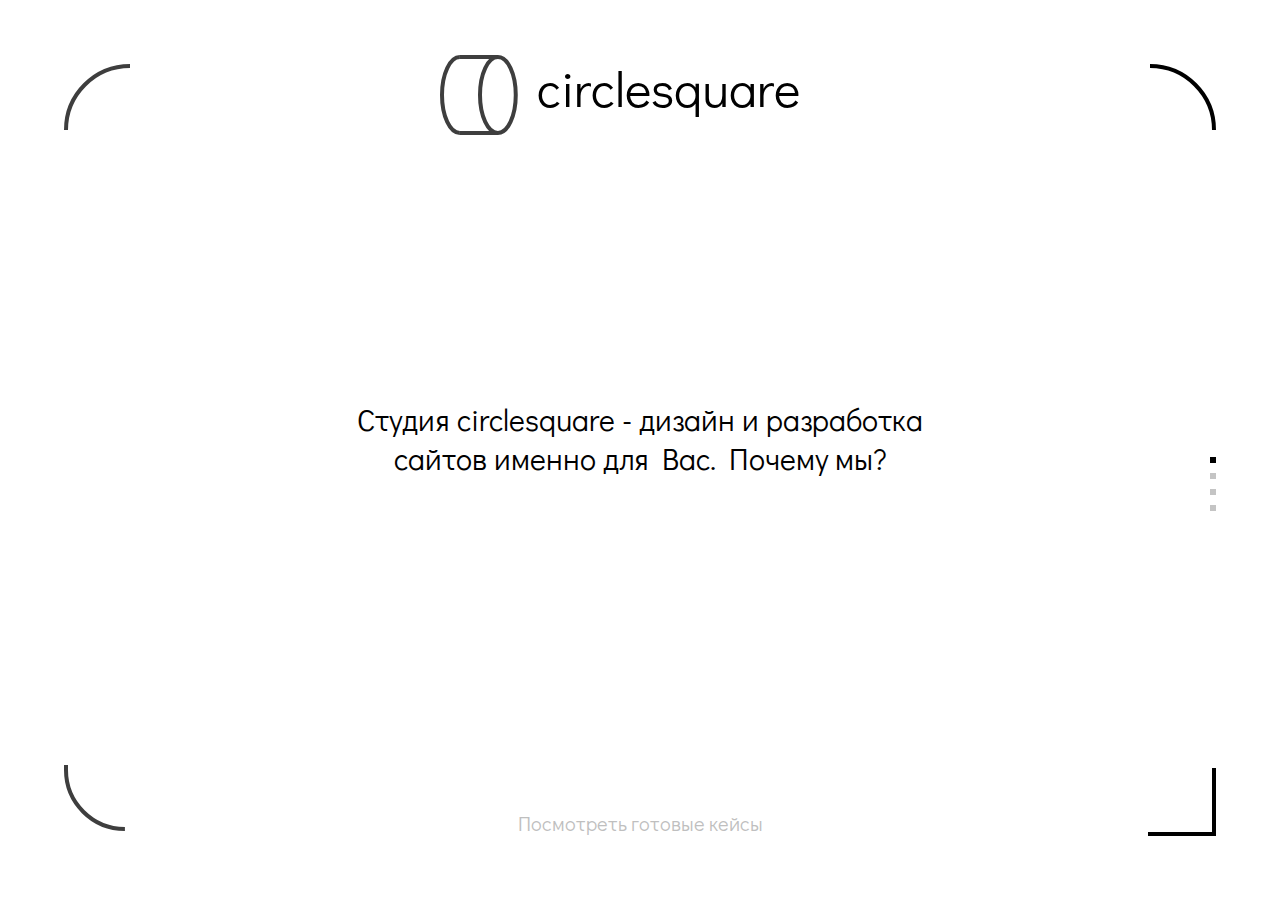
<file: index.html>
<!DOCTYPE html>
<html>
<head>
	<meta charset="utf-8">
	<title>CircleSquare</title>
	  <link rel="shortcut icon" href="images/logo.ico" type="image/x-icon">
    <meta name="viewport" content="width=device-width, initial-scale=1"> 
	  <link href="https://fonts.googleapis.com/css?family=Montserrat:300,400" rel="stylesheet">
	  <link href="https://fonts.googleapis.com/css?family=Didact+Gothic:300,400,500,900" rel="stylesheet">
	  <link href="https://fonts.googleapis.com/css?family=Open+Sans" rel="stylesheet">
	  <link rel="stylesheet" type="text/css" href="styles/main.css">
    <link rel="stylesheet" type="text/css" href="styles/adaptive.css">
	  <link rel="stylesheet" type="text/css" href="styles/font-awesome/css/font-awesome.min.css">
	<script src="scripts/jquery.js"></script>
</head>
<body>




<div class="main-frame">
	<div class="menu clearfix">


    <div class="menu-top">
		<div class="menu-logo">
           <svg width="68" height="70" viewBox="0 0 68 70" fill="none" xmlns="http://www.w3.org/2000/svg">
<ellipse cx="33" cy="15.5152" rx="33" ry="15.5152" transform="translate(66 2) rotate(90)" stroke="" stroke-width="4"/>
<path d="M66 0C66 8.56878 51.2254 15.5152 33 15.5152C14.7746 15.5152 0 8.56878 0 0" transform="translate(17.5151 2) rotate(90)" stroke="" stroke-width="4"/>
<path d="M0 0V32.9697M66 0V32.9697" transform="translate(50.4849 2) rotate(90)" stroke="" stroke-width="4"/>
</svg>
   </div>
       <div class="menu-caption">Портфолио</div>
	</div>
      
      <div class="menu-list">
        <ul>
        	<li id="frame-portfolio"> Портфолио <div class="menu-underline"><div class="linemove"> </div> </div> </li>
        	<li id="frame-feedback"> Отзывы <div class="menu-underline"><div class="linemove"> </div> </div> </li>
			<li id="frame-crew"> Команда <div class="menu-underline"><div class="linemove"> </div> </div> </li>
			<li id="frame-contact"> Контакты <div class="menu-underline"><div class="linemove"> </div> </div> </li>
		</ul>
     </div>


</div>

<header class="header-page frame-cont">
	
	<div class="left-top-rangle">
		<svg width="66" height="66" viewBox="0 0 66 66" fill="none" xmlns="http://www.w3.org/2000/svg">
<path d="M64 0V0C28.6538 0 0 28.6538 0 64V64" transform="translate(2 2)" stroke="#3E3E3E" stroke-width="4"/>
</svg>

	</div>
<!-- Здесь я нарисовал полукруг с помощью векторной графики, если ты знаешь как сделать это с помощью css, то сделай плиз -->


	<div class="right-top-rangle">
		<svg width="66" height="66" viewBox="0 0 66 66" fill="none" xmlns="http://www.w3.org/2000/svg">
<path d="M64 0V0C28.6538 0 0 28.6538 0 64V64" transform="translate(64 2) scale(-1 1)" stroke="black" stroke-width="4"/>

</svg>
    </div>


	<div class="left-bottom-rangle">
		<svg width="61" height="66" viewBox="0 0 61 66" fill="none" xmlns="http://www.w3.org/2000/svg">
<path d="M58.9017 0V0C26.3712 0 0 26.3712 0 58.9017V64" transform="translate(2 64) scale(1 -1)" stroke="#3E3E3E" stroke-width="4"/>
</svg>

	</div>
	
	<div class="right-bottom-rangle"></div>

	


<div class="slideshow-container-header">
 
<div class="logo">
      <div class = "logo-name">circlesquare</div> 
      
      <div class="logo-icon">
      	<svg width="78" height="80" viewBox="0 0 78 80" fill="none" xmlns="http://www.w3.org/2000/svg">
<path d="M1.5483e-05 0C-5.70062e-06 25.7053 76 24.5877 76 0C76 14.5292 76 30.1758 76 40.2342C62.5882 63.7043 6.70588 58.1163 1.5483e-05 40.2342C8.55246e-05 31.2934 -4.23257e-05 13.4115 1.5483e-05 0Z" transform="translate(57.881 2) rotate(90)" fill="white"/>
<ellipse cx="38" cy="17.8819" rx="38" ry="17.8819" transform="translate(75.7628 2) rotate(90)" stroke="#3E3E3E" stroke-width="4"/>
<path d="M76 0C76 9.87589 58.9868 17.8819 38 17.8819C17.0132 17.8819 0 9.87589 0 0" transform="translate(19.8819 2) rotate(90)" stroke="#3E3E3E" stroke-width="4"/>
<path d="M0 0V37.999M76 0V37.999" transform="translate(57.8809 2) rotate(90)" stroke="#3E3E3E" stroke-width="4"/>
</svg>
    </div>
</div>

  <div class="mark-header">
  <span class="dot-header" id="slide-header-1"></span>
  <span class="dot-header" id="slide-header-2"></span>
  <span class="dot-header" id="slide-header-3"></span>
  <span class="dot-header" id="slide-header-4"></span>
   </div>


<div class="frame-slides-header">

   <div class="mySlides fade-header" id="promo-1"> <p>Студия сirclesquare - дизайн и разработка сайтов именно для Вас.
Почему мы?</p></div>
  
   <div class="mySlides fade-header" id="promo-2"><p>Ваш успех - наш успех. Мы стремимся к максимальному качеству предоставляемых услуг, поэтому первые варианты логотипов и макетов сайтов мы делаем совершенно бесплатно</p></div>

   
   <div class="mySlides fade-header"><p>Мы не работаем по заранее созданным макетам, каждый проект - персональная работа с Вашими желаниями и задачами. Вы можете быть уверены в уникальности проделанной нами работы.</p></div>

    
   <div class="mySlides fade-header"><p>Мы ценим Ваше время. Мы не нарушаем поставленные нами сроки. В случае нарушения сроков - цена для Вас уменьшается.</p></div>

</div>

  
  <!--
     <a class="prev-header" onclick="plusSlides_header(-1);">&#10094</a>
     <a class="next-header" onclick="plusSlides_header(1);">&#10095</a>
 -->
</div>




<div class="show-frame" id="frame-header"></div>
</header>


<section class="portfolio frame-cont">
	 
	  <div class="slideshow-container-portfolio">
       
        <div class="mySlides fade-portfolio">
        	<!--
        	<div class="cont_formenu">
    	123
    </div>
-->
        	<div class="description-portfolio">
		 <h3 class="portfolio-title">Хозяйственник</h3>
		    <p class="subscript-portfolio">Балдежный проект с мешками, сетками и мешками и сет... ой... ладно, насрать, тут описание прокета и остальная инфа о сайте и
о том, какие мы классные дезигнеры, кодеры и сммщики</p>

           <div class="requareto-portfolio">
		   	<a href="#"><span>Сайт</span></a>
		   	<a href="#"><span>Увидеть на Behance</span></a>
		   
		   </div>

		   </div>

		   
		   <div class="social-porfolio">
		  <div class="twitter-portfolio social-slide-p"><a href ="#"><i class="fa fa-twitter" aria-hidden="true"></i></a></div>
		   <div class="facebook-portfolio social-slide-p"><a href ="#"><i class="fa fa-facebook" aria-hidden="true"></i></a></div>
		   <div class="tumblr-portfolio social-slide-p"><a href ="#"><i class="fa fa-tumblr" aria-hidden="true"></i></a></div>
		   <div class="pinterest-portfolio social-slide-p"><a href ="#"><i class="fa fa-pinterest-p" aria-hidden="true"></i></a></div>
         </div>

        </div>
	    <div class="mySlides fade-portfolio">
	        <div class="description-portfolio">
	        	<h3 class="portfolio-title">Сайт для Тони Старка</h3>
	        	 <p class="subscript-portfolio">Этому чуваку мы сделали сайт, и он нам не только заплатил гонорар, но и подарил нам своего Джарвиса. На столько ему понравился ему наш сайт. Теперь Джарвис у нас верстальщик</p>
	        	 <div class="requareto-portfolio">
		   	<a href="#"><span>Сайт</span></a>
		   	<a href="#"><span>Увидеть на Behance</span></a>
		   
		   </div>
	        </div>

	       <div class="clearfix wrapper"> 
		   <div class="social-porfolio">
		  <div class="twitter-portfolio social-slide-p"><a href ="#"><i class="fa fa-twitter" aria-hidden="true"></i></a></div>
		   <div class="facebook-portfolio social-slide-p"><a href ="#"><i class="fa fa-facebook" aria-hidden="true"></i></a></div>
		   <div class="tumblr-portfolio social-slide-p"><a href ="#"><i class="fa fa-tumblr" aria-hidden="true"></i></a></div>
		   <div class="pinterest-portfolio social-slide-p"><a href ="#"><i class="fa fa-pinterest-p" aria-hidden="true"></i></a></div>
           </div>
       </div>
	     </div>

        <div class="mySlides fade-portfolio">
                 <div class="description-portfolio">
                 	<h3 class="portfolio-title">Сайт для крутого проекта</h3>
                 	<p class="subscript-portfolio">Сделали сайт для автопроекта. Кароч тоже все классно и всем все понравилось</p>
                 	<div class="requareto-portfolio">
		   	<a href="#"><span>Сайт</span></a>
		   	<a href="#"><span>Увидеть на Behance</span></a>
		   
		   </div>
                 </div>

                 <div class="clearfix wrapper"> 
		   <div class="social-porfolio">
		  <div class="twitter-portfolio social-slide-p"><a href ="#"><i class="fa fa-twitter" aria-hidden="true"></i></a></div>
		   <div class="facebook-portfolio social-slide-p"><a href ="#"><i class="fa fa-facebook" aria-hidden="true"></i></a></div>
		   <div class="tumblr-portfolio social-slide-p"><a href ="#"><i class="fa fa-tumblr" aria-hidden="true"></i></a></div>
		   <div class="pinterest-portfolio social-slide-p"><a href ="#"><i class="fa fa-pinterest-p" aria-hidden="true"></i></a></div>
           </div>
       </div>
           </div>


<div class="counter-portfolio">
	<p>1/4</p>
</div>

<div class="mark-slide-portfolio">
  <span class="dot-portfolio" onclick="currentSlide_porfolio(1);"></span>
  <span class="dot-portfolio" onclick="currentSlide_porfolio(2);"></span>
  <span class="dot-portfolio" onclick="currentSlide_porfolio(3);"></span>
  <span class="dot-portfolio" onclick="currentSlide_porfolio(4);"></span>
</div>
	</div>

</section>




<section class="feedback frame-cont">


<div class="wrapp-center-feedback">
    <h4 class="title-feedback">Still need convicing ? Check out what people are saying about Circlesquare</h4>

  <div class="slideshow-container-feedback">
   <div class="mark-feedback">
  <span class="dot-feedback" onclick="currentSlide_feedback(1);"><div class="cover-feedback"></div></span>
  <span class="dot-feedback" onclick="currentSlide_feedback(2);"><div class="cover-feedback"></div></span>
  <span class="dot-feedback" onclick="currentSlide_feedback(3);"><div class="cover-feedback"></div></span>
  <span class="dot-feedback" onclick="currentSlide_feedback(4);"><div class="cover-feedback"></div></span>
  
 </div>

   <div class="mySlides fade-feedback">
  
   <div class="img-feedback-client"> 
   	<img src="images/feedback-1.jpg" alt=""> 
   </div>
   <p class="name-feedback">Jena Simpson</p>
   <p class="comment-feedback">Идейные соображения высшего порядка, а также постоянный количественный рост и сфера нашей активности способствует подготовки и реализации соответствующий условий активизации. Идейные соображения высшего порядка, а также дальнейшее развитие различных форм деятельности позволяет оценить значение систем массового участия.</p>
   
   </div>
  
   <div class="mySlides fade-feedback">
   
   <div class="img-feedback-client">
   	<img src="images/feedback-2.jpg" alt="" >
   </div>
     <p class="name-feedback">John Rogan</p>
   <p class="comment-feedback">Значимость этих проблем настолько очевидна, что укрепление и развитие структуры требуют определения и уточнения системы обучения кадров, соответствует насущным потребностям.</p>
   </div>
   
   <div class="mySlides fade-feedback">
    <div class="img-feedback-client"> 
    	<img src="images/feedback-3.jpg" alt="" > 
    </div>
     <p class="name-feedback">Rezerford</p>
   <p class="comment-feedback">Таким образом рамки и место обучения кадров способствует подготовки и реализации направлений прогрессивного развития. С другой стороны сложившаяся структура организации позволяет выполнять важные задания по разработке новых предложений.</p>
   </div>

    
   <div class="mySlides fade-feedback">
    <div class="img-feedback-client"> 
    	<img src="images/feedback-4.jpg" alt=""> 
    </div>
     <p class="name-feedback">XxxxStasxxxX</p>
   <p class="comment-feedback">Новая модель организационной деятельности влечет за собой процесс внедрения и модернизации дальнейших направлений развития. С другой стороны консультация с широким активом позволяет оценить значение направлений прогрессивного развития.</p>
    </div>

  
     <a class="prev-feedback" onclick="plusSlides_feedback(-1);">&#10094</a>
     <a class="next-feedback" onclick="plusSlides_feedback(1);">&#10095</a>
</div>
</div>
</section>



<section class="crew frame-cont">
	<div class="wrapper">
    
    <div class="team-container">
    	<div class="crewman">
    		<div class="photo-crewman-1 photo-crewman"></div>
    		<p class="name-crewman">Viacheslav Diatlov</p>
    		<p class="positiom-crewman">Designer</p>
            <div class="social-crewman">
            <a href="#"><i class="fa fa-pinterest-p" aria-hidden="true"></i></a>
            <a href="#"><i class="fa fa-tumblr" aria-hidden="true"></i></a>
            <a href="#"><i class="fa fa-twitter" aria-hidden="true"></i></a>
            </div>
    	</div>


       <div class="crewman">
    		<div class="photo-crewman-2 photo-crewman"></div>
    		<p class="name-crewman">Adlan Saidullaev</p>
    		<p class="positiom-crewman">Full Stack</p>
            <div class="social-crewman">
            <a href="#"><i class="fa fa-pinterest-p" aria-hidden="true"></i></a>
            <a href="#"><i class="fa fa-tumblr" aria-hidden="true"></i></a>
            <a href="#"><i class="fa fa-twitter" aria-hidden="true"></i></a>
            </div>
    	</div>


       
       <div class="crewman">
    		<div class="photo-crewman-3 photo-crewman"></div>
    		<p class="name-crewman">Aleksandr Milyaev</p>
    		<p class="positiom-crewman">Trying to find clients</p>
            <div class="social-crewman">
            <a href="#"><i class="fa fa-pinterest-p" aria-hidden="true"></i></a>
            <a href="#"><i class="fa fa-tumblr" aria-hidden="true"></i></a>
            <a href="#"><i class="fa fa-twitter" aria-hidden="true"></i></a>
            </div>
    	</div>


    </div>

      </div>
</section>


<section class="contact frame-cont">
   <div class="wrapper clearfix">
	<div class="data-contact">
         <div class="data-cont">
         	<span>Телефон:</span>
         	<p>+7 (111) 222-33-44</p>
         	<span>Электронная почта:</span>
         	<p>contact@circlesquare.design</p>

         </div>
	</div>
	<div class="form-contant">
		
	<div class="form-cont">	
		<form method="POST" action="">
			<input type="name" name="user-name" placeholder="Имя"><br>
			<input type="email" name="user-email" placeholder="Эл. почта"><br>
		<div class="button-cont">
			<input type="submit" name="send" value="Отправить">
          
          
			<label class="file_upload">
        <div class="button">Прикрепить</div>
       <mark></mark> 
        <input type="file">
    </label>

     </div> 

		</form>
	</div>	
       

	</div>
  </div>  
</section>


</div>
<script src="scripts/main.js"></script>
</body>
</html>
</file>
<file: styles/main.css>
body {
	
	margin: 0;
	padding: 0;
	//min-width: 1024px;
	font-family: 'Open Sans', sans-serif;



}



/* Это анимация. Я его создал для плавного перехода между слайдами в слайдере портфолио и фидбеках*/

@keyframes fade-portfolio {
	from
	{
		opacity: 0;
		
	}

	to
	{
		opacity: 1;
		
	}
}



@keyframes fade-feedback {
	from
	{
		opacity: 0.4;
		
	}


	to
	{
		opacity: 1;
		
	}
}


/* Стилизую меню */


.menu {
   position: fixed;
   top: 50px;
   left: 70px;
   z-index: 2;

}

.menu-top {
	float: left;
}

.menu-logo svg {
	stroke: white;
}

.menu-logo {
	position: relative;
}


.menu-top .menu-logo {
    
    display: inline-block;
    vertical-align: middle;

}

.menu-top .menu-caption {
     
     display: inline-block;
     font-size: 44px;
     vertical-align: middle;
     font-weight: 900;
     margin-left: 50px;
     margin-bottom: 10px;
     color: white;
     text-shadow: 3px 1px 15px rgba(0, 0, 0, 0.3);


}

.menu-list {
	list-style: none;
	margin: 0px;
	padding: 0px;
	float: right;
}



.menu-list ul {
	margin-right: 200px;
} 

/* Создал этот блок чтобы сделать красивый ховер*/

.menu-underline {
    height: 3px;
    position: relative;
    box-sizing: border-box;
    transition: all 500ms ease; 
}

.linemove {
 content:'';
 position: absolute;
 top: 0px;
 left: 0px;
 width: 0px;
 height: 3px;
 opacity: 0.3;
 background: white;
 border-radius: 5px;
 transition: all 0.2s ease;
}

.menu-list li:hover .linemove {
 width: 70%;
}



.menu-list li {
   margin: 0px;
   padding: 0px;
   display: inline-block;
   margin-right: 30px;
   font-size: 18px;
   vertical-align: middle;
   color: white;
   cursor: pointer;
   font-family: 'Didact Gothic', sans-serif;
   transition-duration: 1s;
   text-shadow: 3px 1px 15px rgba(0, 0, 0, 0.3);
}




.menu-list li:last-child {
    margin-right: 0px;
}



/* Стили блока хедера */

.header-page {
	position: relative;
	z-index: 10;
	background-color: white;
	transition-duration: 1s; 
	min-width: 375px;
	
}


.wrapper {
	margin: 0 auto;
	width: 1000px;
}

.clearfix::after {
    content: "";
    display: table;
    clear: both;
}

/* Если хотите поменять высоту логотипа, 
то меняйте значение padding-top у селектора .logo */
.logo {
   margin: 0 auto;
   position: relative;
   width: 400px;
   padding-top: 55px;
}

.logo-icon {
	position: absolute;
	bottom: 0;
	left: 0;

}

.logo-name {
	
	font-family: 'Didact Gothic', sans-serif;
	font-weight: 400;
	font-size: 50px;
	text-align: right;
	padding-bottom: 20px;
	padding-right: 40px;

}


/* Стилизую слайдер */

.slideshow-container-header {
	
	position: relative;
	height: inherit;
}

.fade-header  {
	transition: all 0.3s ease;
	width: inherit;
	height: inherit;
	font-family: 'didact gothic';
	position: relative;	
  
}

.fade-header p {
	text-align: center;
	font-size: 30px;
	margin: 0px;
	padding: 0px;
	
}

.frame-slides-header {

    overflow: scroll;
	width: 600px;
	height: 250px;
	position: absolute;
	top: 150px;
	bottom: 0px;
	left: 0px;
	right: 0px;
    margin: auto;
   
} 




.mark-header {

    position: absolute;
    height: 6px;
    width: 6px;
	top: 0px;
	bottom: 0px;
    right: 64px;
    margin: auto;
 }


.dot-header {

	cursor: pointer;
	height: 6px;
	width: 6px;
	background-color: #C4C4C4;
	display: block;
	margin-top: 10px;
	transition-duration: 0.5s;
	
}


.dot-header:hover {
	background-color: black;
	transition-duration: 0.5s;
}


.dot-header:nth-child(1) {
	background-color: black;
}

/* Задаю абсолютное позиционирование для уголках */


.left-top-rangle, 
.right-top-rangle, 
.left-bottom-rangle, 
.right-bottom-rangle {

	position: absolute;
}

.left-top-rangle {
	top: 64px;
	left: 64px;
	

}

.right-top-rangle {
	top: 64px;
	right: 64px;
 
  
}

.left-bottom-rangle {
	bottom: 64px;
	left: 64px;
	

}

.right-bottom-rangle {
	bottom: 64px;
	right: 64px;
	border-right: 4px solid black;
	border-bottom: 4px solid black;
	height: 64px;
	width: 64px;
}


.show-frame::after {
	content: "Посмотреть готовые кейсы";
	text-align: center;
	position: absolute;
	bottom: 64px;
	left: 0px;
	right: 0px;
	margin: auto;
    font-family: 'Didact Gothic', sans-serif;
    font-size: 20px;
    color: #BFBFBF;
    cursor: pointer;

}

/* Конец стили блока хедера */





/* Начало стили блока портфолио */


.portfolio {
    
    position: relative;
 }

/* Стилизуем слайдер
   Основна реализация слайдера в js
 */



.slideshow-container-portfolio {

	position: relative;
}

.fade-portfolio:nth-child(1){
	background-image: url(../images/background-portfolio-1.png);
	
}

.fade-portfolio:nth-child(2) {
    background-image: url(../images/background-portfolio-2.png);
    

}

.fade-portfolio:nth-child(3) {
    background-image: url(../images/background-portfolio-3.png);
}

.fade-portfolio {
	background-repeat: no-repeat;
	background-size: cover;
	background-position: center center;
    animation-name: fade-portfolio;
	animation-duration: 2s;
	position: relative;
	 width: 100vw;
  height: 100vh;

}

.requareto-portfolio {
	position: relative;
}

.requareto-portfolio a {
    
    background-color: white;
    color: black;
    text-decoration: none;
    display: inline-block;
    height: 50px;
    line-height: 50px;
    margin-top: 20px;
    margin-right: 5px;
    text-align: center;
    font-size: 18px;
    font-family: 'Didact Gothic', sans-serif;
}

.requareto-portfolio a:nth-child(1) {
      width: 200px;
}
.requareto-portfolio a:nth-child(2) {
      width: 300px;
      margin-left: 0px;
}



.next {
	right: 35px;
}

.prev {
	left: 35px;
}

.prev:hover, .next:hover {
	background-color: rgba(0,0,0,0.8);
}


.dot-portfolio {
	cursor: pointer;
	height: 12px;
	width: 12px;
	background-color: #FFFFFF;
	border-radius: 25%;
	display: inline-block;
	text-align: center;


}

.dot-portfolio:nth-child(3), .dot-portfolio:nth-child(4) {
      
    margin-bottom: 5px;
   

}

.mark-slide-portfolio {
	position: absolute;
	bottom: 73px;
	left: 144px;
	width: 40px;
	text-align: center;
}


.portfolio-title {
	font-size: 50px;
	margin: 0px;
	padding: 0px;
	text-shadow: 3px 1px 15px rgba(0, 0, 0, 0.3);
}


.subscript-portfolio {
      margin: 0px;
	  padding: 0px;
	  font-family: 'Didact Gothic', sans-serif;
	  font-size: 20px;
	  text-shadow: 3px 1px 15px rgba(0, 0, 0, 0.3);
}

.description-portfolio {
	width: 600px;
	height: 250px;
	color: white;
	position: absolute;
	top: 30%;
	left: 100px;
}

.social-porfolio {
   
    z-index: 1;
	font-size: 25px;
	position: absolute;
	bottom: 50px;
    right: 100px;
}

.social-slide-p {
	display: inline-block;
	margin-right: 35px;
}

.social-slide-p:last-child {
	margin-right: 0px;
}


.social-slide-p a {
	color: white;
}

.social-porfolio {
	float: right;
}

.counter-portfolio {
	font-size: 103px;
	color: white;
	font-weight: bold;
	opacity: 0.4;
	position: absolute;
	bottom: 55px;
	left: 260px;
    text-shadow: 3px 1px 15px rgba(0, 0, 0, 0.3);
    filter: blur(0.8px);
}



/* Конец стили портфолио */




/* Начало стили фидбека */

.feedback {

	position: relative;
}


.wrapp-center-feedback {
	position: absolute;
	height: 400px;
    margin: auto;
	top: 0px;
	bottom:0px;
	left: 0px;
	right: 0px;
}

.title-feedback {
	text-align: center;
	margin-top: 60px;
	font-weight: lighter;
	font-size: 16px;
	margin: 0px;
	padding: 0px;
}

/* Начало стили слайдера для фидбека */


.slideshow-container-feedback {
	
	position: relative;
}

.fade-feedback  {
	transition: all 0.3s ease;
	animation-name: fade-feedback;
	animation-duration: 1.5s;
  
}


.mark-feedback {
    padding-top: 20px;
    padding-bottom: 50px;
    display: table;
    margin: auto;
   
}

/* ширина у селекторов .fade-feedback img и .img-feedback-client должны совпадать
чтобы центрировать фотку клиентов */

.fade-feedback img {
   border-radius: 50%;
   height: 100px;
   width: 100px;
}


.img-feedback-client {
	margin: 0 auto;
	width: 100px;
}

.next-feedback, .prev-feedback {
	padding: 0px;
	margin: 0px;
	position: absolute;
    cursor: pointer;
    top: 40%;
    margin-top: -25px;
    border-radius: 50%;
    font-size: 15px;
    padding-top: 2px;
    padding-bottom: 2px;
    width: 25px;
    color: black;
    text-align: center;
    transition: all 0.3s ease;
    
    
}

.prev-feedback {
	left: 40%;
}

.next-feedback {
   right: 40%;
}

.prev-feedback:hover, .next-feedback:hover {
	background-color: rgba(0,0,0,0.8);
	color: white;
}

.dot-feedback {
	cursor: pointer;
	height: 40px;
	width: 40px;
	border-radius: 50%;
	display: inline-block;
	text-align: center;
	background-repeat: no-repeat;
	background-position: center center;
	background-size: cover;
	margin-left: 30px;


}

.cover-feedback {
	width: 100%;
	height: 100%;
	border-radius: 50%;
    transition: background-color 0.3s ease;

}

.cover-feedback:hover {
    background-color: rgba(255,255,255,0.7);
}

.dot-feedback:nth-child(1){
	background-image: url(../images/feedback-1.jpg);
	margin-left: 0px;
	
}

.dot-feedback:nth-child(2) {
    background-image: url(../images/feedback-2.jpg);
    

}

.dot-feedback:nth-child(3) {
    background-image: url(../images/feedback-3.jpg);
}

.dot-feedback:nth-child(4) {
    background-image: url(../images/feedback-4.jpg);
}

.name-feedback {
	text-align: center;
	font-size: 17px;
	font-weight: bold;
}

.comment-feedback {
	text-align: center;
	font-size: 14px;
	padding-left: 260px;
	padding-right: 260px;
}

/* Конец стили фидбека */




/* Начало стили блока команды */

.crew {
	position: relative;
}

.team-container {
	position: absolute;
	top: 0px;
	bottom:0px;
	left: 0px;
	right: 0px;
	margin: auto;
	height: 460px;
	width: 1000px;
}

.crewman {
	height: inherit;
	width: 275px;
	border-radius: 50px;
   -webkit-box-shadow: -1px 5px 21px 0px rgba(0,0,0,0.35);
-moz-box-shadow: -1px 5px 21px 0px rgba(0,0,0,0.35);
box-shadow: -1px 5px 21px 0px rgba(0,0,0,0.35);
    overflow: hidden;
    display: inline-block;
    margin-left: 80px;
}

.crewman:nth-child(1) {
	margin-left: 0px;
}

.photo-crewman {
	height: 270px;
}

.positiom-crewman {
	text-align: center;
	font-size: 16px;
    font-family: 'Didact Gothic', sans-serif;
    color: rgba(0, 0, 0, 0.5)
}

.social-crewman {
	display: table;
	margin: auto;
	//margin-top: 36px;
}


.social-crewman a {
   color: rgba(0, 0, 0, 0.25);
   font-size: 25px;
   margin-left: 35px;
}

.social-crewman a:nth-child(1) {
	margin-left: 0px;
}

.name-crewman {
	text-align: center;
	font-size: 22px;
    font-weight: bolder;
    color: rgba(0, 0, 0, 0.5);
}

.photo-crewman {
     background-repeat: no-repeat;
     background-size: cover;
     background-position: center center;
}

.photo-crewman-1 {
    background-image: url(../images/crewman-1.png);
 }

.photo-crewman-2 {
     background-image: url(../images/crewman-2.png);
 }

.photo-crewman-3 {
     background-image: url(../images/crewman-3.png);
 }

/* Конец стили блока команды */


/* Начало стили блока контакты */

.contact {
	background-color: #3E3E3E;
	position: relative;
}


/* стилизуем фрейм для прокрутки */

.main-frame {

	overflow: hidden;
	position: relative;
	transition-duration: 1s;
	


}

.frame-cont {
	transition-duration: 1s; 
	transition-timing-function: ease;
	

}

.data-contact {
	float: left;
	width: 50%;
	position: relative;
	

}

.form-contant {
	float: right;
	width: 50%;
	position: relative;
	
}

.data-contact .data-cont p {
	margin: 0px;
	padding: 0px;
	color: white;
	font-size: 30px;
}

.data-contact .data-cont p {
	margin-bottom: 20px;
}

.data-contact .data-cont p:last-child {
	margin-bottom: 0px;
}

.data-contact .data-cont span {
	font-size: 15px;
	margin: 0px;
	padding: 0px;
	color: white;

}

.data-contact .data-cont {
	position: absolute;
	top: 0px;
	bottom: 0px;
	left: 0px;
	right: 0px;
	margin: auto;
	height: 150px; 
	text-align: right;
	margin-right: 100px;
}

.form-contant .form-cont {
	background-color: white;
	height: 450px;
	width: 450px;
	position: absolute;
	top: 0px;
	bottom: 0px;
	left: 0px;
	right: 0px;
	margin: auto;
	margin-left: 60px;
}

.form-contant .form-cont form input[type="name"],
.form-contant .form-cont form input[type="email"] {
    outline: none;
	resize: vertical;
	width: 370px;
	border: 0px;
    font-family: 'Didact Gothic', sans-serif;
    font-size: 22px;
    border-bottom: 1px solid rgb(191, 191, 191);
    padding-left: 30px;
    padding-top: 30px;
    padding-bottom: 10px;
    margin-left: 20px;
    margin-right: 20px;

}

.form-contant .form-cont form input[type="submit"] {
    
    border-radius: 0px;
    border: 0px;
    height: 45px;
    width: 250px;
    cursor: pointer;
    font-family: 'Didact Gothic', sans-serif;
    font-size: 25px;
    margin-right: 10px;

   
}

form input[type="file"] {
	 visibility: hidden;
}

.file_upload{

    position: relative;
    overflow: hidden;
    font-size: 25px;              /* example */
    height: 45px;
    width: 190px;
    line-height: 45px;                 /* example */
    text-align: center;
    float: right;
    font-family: 'Didact Gothic', sans-serif;
    background-color: white;
 

}

input::-webkit-input-placeholder {color:#BFBFBF;}
input::-moz-placeholder          {color:#BFBFBF;}/* Firefox 19+ */
input:-moz-placeholder           {color:#BFBFBF;}/* Firefox 18- */
input:-ms-input-placeholder      {color:#BFBFBF;}



.file_upload .button, .file_upload > mark{
    display: block;
    cursor: pointer;              /* example */
}
.file_upload .button {
   
    box-sizing: border-box;
    -moz-box-sizing: border-box;                 /* example */
    height: 100%;
    text-align: center;           /* example */
    margin:0 auto; 
    width: 100%;
}
.file_upload > mark{
    background: transparent;     /* example */
     
}

.form-cont {
	position: relative;
}

.button-cont {
	position: absolute;
	bottom: -60px;
}
</file>
<file: styles/adaptive.css>
/* Mobile S */
@media screen and (max-width: 320px) { 
   
  
}


/* Mobile M */
@media  screen  and (max-width: 375px) { 
   
  

}

/* Mobile L */
@media  screen and (max-width: 425px) { 
   
   /* Стили блока хедера */


/* Если хотите поменять высоту логотипа, 
то меняйте значение padding-top у селектора .logo */
.logo {
   margin: 0 auto;
   position: absolute;
   width: 250px;
   padding-top: 0px;
   bottom: 30px;
   left: 50px;
}

.logo-icon {
	position: absolute;
	bottom: 12px;
	right: 0;
	

}

.logo-icon svg {

  height: 32px;
  width: 32px;

}

.logo-name {
	
	font-family: 'Didact Gothic', sans-serif;
	font-weight: 400;
	font-size: 25px;
	text-align: right;
	padding-bottom: 20px;
	padding-right: 40px;

}


/* Стилизую слайдер */

.slideshow-container-header {
	
	position: relative;
	height: inherit;
}

.fade-header  {
	transition: all 0.3s ease;
	width: inherit;
	height: inherit;
	font-family: 'didact gothic';
	position: relative;	
  
}

.fade-header p {
	text-align: center;
	font-size: 18px;
	margin: 0px;
	padding: 0px;
	
}

.frame-slides-header {

    overflow: scroll;
	width: 300px;
	height: 250px;
	position: absolute;
	top: 0px;
	bottom: 0px;
	left: 0px;
	right: 0px;
    margin: auto;
   
   
} 




.mark-header {

    position: absolute;
    height: 3px;
    width: 3px;
	top: -200px;
	bottom: 0px;
    right: 25px;
    margin: auto;
 }


.dot-header {

	cursor: pointer;
	height: 3px;
	width: 3px;
	background-color: #C4C4C4;
	display: block;
	margin-top: 10px;
	transition-duration: 0.5s;
	
}


.dot-header:hover {
	background-color: black;
	transition-duration: 0.5s;
}


.dot-header:nth-child(1) {
	background-color: black;
}

/* Задаю абсолютное позиционирование для уголках */


.left-top-rangle, 
.right-top-rangle, 
.left-bottom-rangle, 
.right-bottom-rangle {

	position: absolute;
}

.left-top-rangle {
	top: 32px;
	left: 32px;

}

.left-top-rangle svg {
	width: 32px;
	height: 32px;
}

.right-top-rangle {
	top: 32px;
	right: 32px;
 
}

.right-top-rangle  svg {
	height: 32px;
	width: 32px;
}

.left-bottom-rangle {
	bottom: 100px;
	left: 32px;
	height: 32px;
	width: 32px;

}

.left-bottom-rangle svg {
	height: 32px;
	width: 32px;
}

.right-bottom-rangle {
	bottom: 100px;
	right: 32px;
	border-right: 4px solid black;
	border-bottom: 4px solid black;
	height: 32px;
	width: 32px;
}

.show-frame {
	position: absolute;
	bottom: 60px;
	right: 85px;
}


.show-frame::after {
	content: "";
	text-align: none;
	position: none;
	bottom: 0px;
    left: 0px;
	margin: 0;
    font-family: 'Didact Gothic', sans-serif;
    font-size: 0px;
    color: none;
    width: 16px;
    height: 16px;
    border-bottom: 2px solid rgba(0, 0, 0, 0.26);
    border-right: 2px solid rgba(0, 0, 0, 0.26);
    transform: rotate(-45deg);
    cursor: pointer;


}


/* Начало стили блока портфолио */

.portfolio {
	background-color: #3E3E3E;
}

.fade-portfolio {
	height: 85vh !important;
	width: 95% !important;
	position: absolute;
	top: 0;
	right: 0;
	left: 0;
	bottom;
	margin: auto;
	margin-top: 10px;
	border-radius: 30px;

	
}
.social-porfolio {
	display: none;
}

.menu {
	overflow: scroll;
}


}




/* Tablet */
@media  screen and (max-width: 768px) { 

.logo {
   margin: 0 auto;
   position: absolute;
   width: 250px;
   padding-top: 0px;
   bottom: 30px;
   left: 50px;
}

.logo-icon {
	position: absolute;
	bottom: 12px;
	right: 0;
	

}

.logo-icon svg {

  height: 32px;
  width: 32px;

}

.logo-name {
	
	font-family: 'Didact Gothic', sans-serif;
	font-weight: 400;
	font-size: 25px;
	text-align: right;
	padding-bottom: 20px;
	padding-right: 40px;

}


/* Стилизую слайдер */

.slideshow-container-header {
	
	position: relative;
	height: inherit;
}

.fade-header  {
	transition: all 0.3s ease;
	width: inherit;
	height: inherit;
	font-family: 'didact gothic';
	position: relative;	
  
}

.fade-header p {
	text-align: center;
	font-size: 18px;
	margin: 0px;
	padding: 0px;
	
}

.frame-slides-header {

    overflow: scroll;
	width: 300px;
	height: 250px;
	position: absolute;
	top: 0px;
	bottom: 0px;
	left: 0px;
	right: 0px;
    margin: auto;
   
   
} 




.mark-header {

    position: absolute;
    height: 3px;
    width: 3px;
	top: -200px;
	bottom: 0px;
    right: 25px;
    margin: auto;
 }


.dot-header {

	cursor: pointer;
	height: 3px;
	width: 3px;
	background-color: #C4C4C4;
	display: block;
	margin-top: 10px;
	transition-duration: 0.5s;
	
}


.dot-header:hover {
	background-color: black;
	transition-duration: 0.5s;
}


.dot-header:nth-child(1) {
	background-color: black;
}

/* Задаю абсолютное позиционирование для уголках */


.left-top-rangle, 
.right-top-rangle, 
.left-bottom-rangle, 
.right-bottom-rangle {

	position: absolute;
}

.left-top-rangle {
	top: 32px;
	left: 32px;

}

.left-top-rangle svg {
	width: 32px;
	height: 32px;
}

.right-top-rangle {
	top: 32px;
	right: 32px;
 
}

.right-top-rangle  svg {
	height: 32px;
	width: 32px;
}

.left-bottom-rangle {
	bottom: 100px;
	left: 32px;
	height: 32px;
	width: 32px;

}

.left-bottom-rangle svg {
	height: 32px;
	width: 32px;
}

.right-bottom-rangle {
	bottom: 100px;
	right: 32px;
	border-right: 4px solid black;
	border-bottom: 4px solid black;
	height: 32px;
	width: 32px;
}

.show-frame {
	position: absolute;
	bottom: 60px;
	right: 85px;
}


.show-frame::after {
	content: "";
	text-align: none;
	position: none;
	bottom: 0px;
    left: 0px;
	margin: 0;
    font-family: 'Didact Gothic', sans-serif;
    font-size: 0px;
    color: none;
    width: 16px;
    height: 16px;
    border-bottom: 2px solid rgba(0, 0, 0, 0.26);
    border-right: 2px solid rgba(0, 0, 0, 0.26);
    transform: rotate(-45deg);
    cursor: pointer;


}


}
</file>
